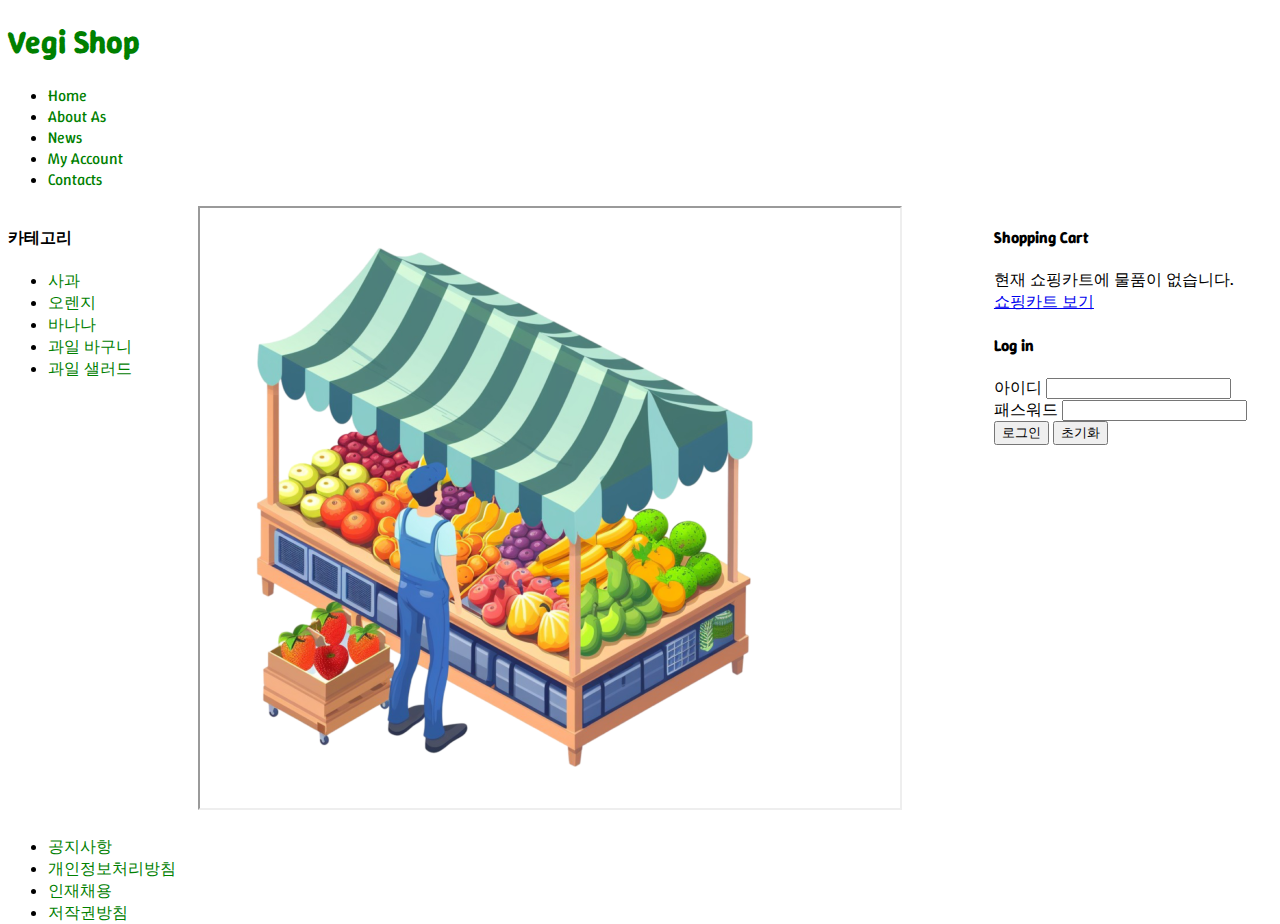
<file: index.html>
<!DOCTYPE html>
<html lang="en">
<head>
    <meta charset="UTF-8">
    <meta name="viewport" content="width=device-width, initial-scale=1.0">
    <title>Vegi Shop</title>
    <link type="text/css" rel="stylesheet" href="mycss.css">
    <link rel="preconnect" href="https://fonts.googleapis.com">
<link rel="preconnect" href="https://fonts.gstatic.com" crossorigin>
<link href="https://fonts.googleapis.com/css2?family=Winky+Rough:ital,wght@0,300..900;1,300..900&display=swap" rel="stylesheet">
</head>
<body>
    <header>
     <h1><a href="#">Vegi Shop</a></h1>
    </header>

    <nav>
    <ul>
        <li><a href="#">Home</a></li>
        <li><a href="#">About As</a></li>
        <li><a href="#">News</a></li>
        <li><a href="#">My Account</a></li>
        <li><a href="#">Contacts</a></li>
    </ul>
    </nav>

    <aside id="left">
     <h4>카테고리</h4>
     <ul>
        <li><a href="apple.html" target="iframe 1">사과</a></li>
        <li><a href="orange.html" target="iframe 1">오렌지</a></li>
        <li><a href="banana.html" target="iframe 1">바나나</a></li>
        <li><a href="basket,.html" target="iframe 1">과일 바구니</a></li>
        <li><a href="salad.html" target="iframe 1">과일 샐러드</a></li>
     </ul>
    </aside>

    <section>
     <iframe name="iframe 1" src="main.html" width="700" height="600">
     </iframe>
    </section>

    <aside id="right">
     <h4>Shopping Cart</h4>
     <div>현재 쇼핑카트에 물품이 없습니다.</div>
     <a href="#">쇼핑카트 보기</a>
    
    <form action="#" method="get">
    <h4>Log in</h4>
    아이디
    <input type="text">
    <br>
    패스워드
    <input type="password">
    <input type="submit" value="로그인">
    <input type="reset" value="초기화">
    </form>
</aside>
    <footer>
    <ul>
      <li><a href="#">공지사항</a></li>
      <li><a href="#">개인정보처리방침</a></li>
      <li><a href="#">인재채용</a></li>
      <li><a href="#">저작권방침</a></li>
    </ul>
    </footer>
</body>
</html>
</file>
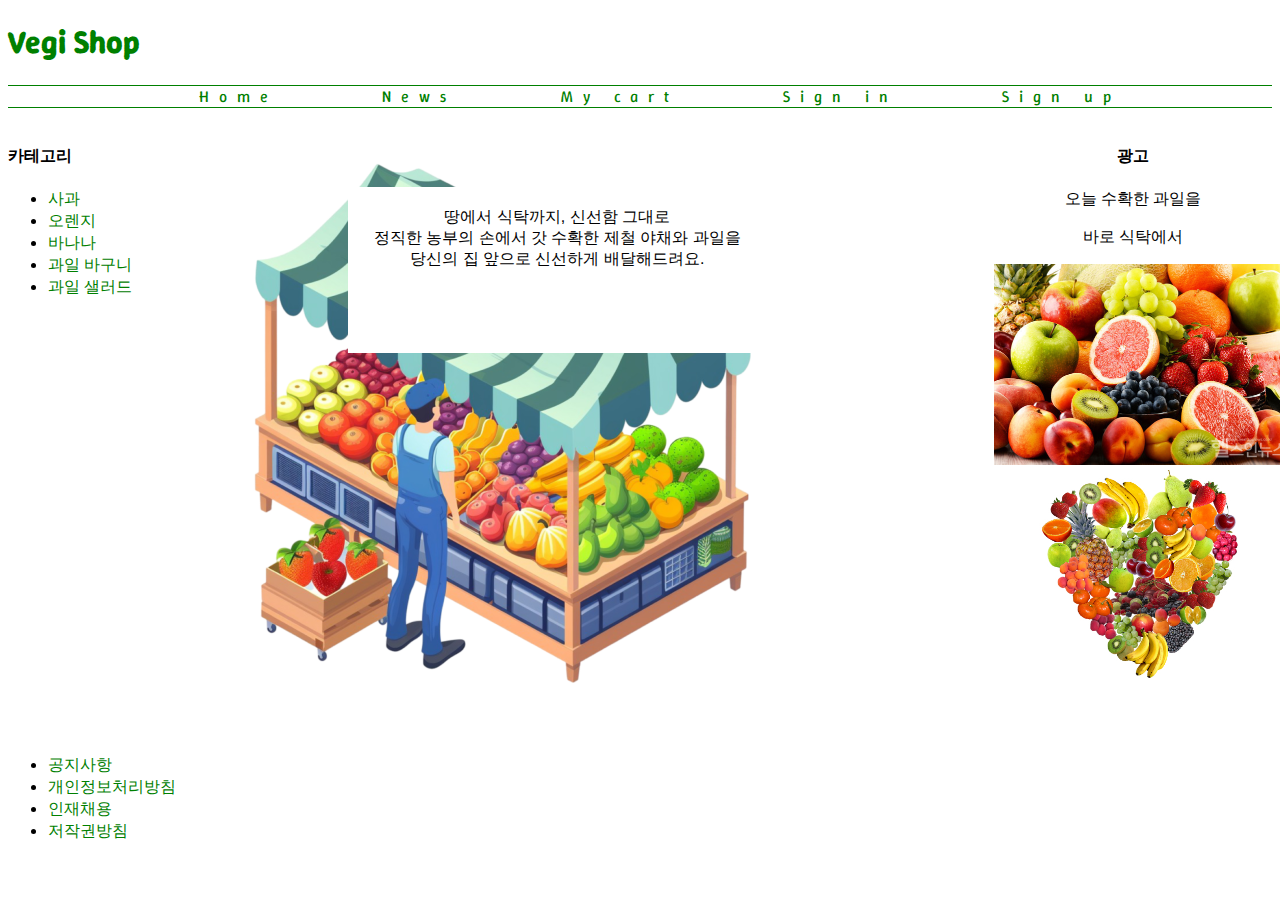
<file: week 6/index.html>
<!DOCTYPE html>
<html lang="en">
<head>
    <meta charset="UTF-8">
    <meta name="viewport" content="width=device-width, initial-scale=1.0">
    <title>Vegi Shop</title>
    <link type="text/css" rel="stylesheet" href="mycss.css">
    <link rel="preconnect" href="https://fonts.googleapis.com">
<link rel="preconnect" href="https://fonts.gstatic.com" crossorigin>
<link href="https://fonts.googleapis.com/css2?family=Winky+Rough:ital,wght@0,300..900;1,300..900&display=swap" rel="stylesheet">
<style>
    #target1 {
         list-style: none;
         text-align: center; 
         border-top: 1px solid green;
         border-bottom: 1px solid green;
    }
    #target1 li{
        display: inline;
        letter-spacing: 10px;
        padding: 50px;
    }
    #target1 li a{
        text-decoration: none;
    }
    #target1 li a:hover{
        background-color:lightgreen;
        color:black;
    }
</style>
</head>
<body>
    <header>
     <h1><a href="#">Vegi Shop</a></h1>
    </header>

    <nav>
    <ul id="target1">
        <li><a href="#">Home</a></li>
        <li><a href="#">News</a></li>
        <li><a href="#">My cart</a></li>
        <li><a href="signin.html" target="_blank">Sign in</a></li>
        <li><a href="#">Sign up</a></li>
    </ul>
    </nav>

    <aside id="left">
     <h4>카테고리</h4>
     <ul id="target2">
        <li><a href="apple.html" target="iframe 1">사과</a></li>
        <li><a href="orange.html" target="iframe 1">오렌지</a></li>
        <li><a href="banana.html" target="iframe 1">바나나</a></li>
        <li><a href="basket,.html" target="iframe 1">과일 바구니</a></li>
        <li><a href="salad.html" target="iframe 1">과일 샐러드</a></li>
     </ul>
    </aside>

    <section>
     <iframe name="iframe 1" src="main.html" width="100%" height="100%" style="border:0px;">
     </iframe>
    </section>

    <aside id="right">
    <h4>광고</h4>
    <p>오늘 수확한 과일을 </p>
    <p>바로 식탁에서</p>
    <img src="add1.jpeg" width="300"><br>
    <img src="add2.jpg" width="300">
</aside>
    <footer>
    <ul>
      <li><a href="#">공지사항</a></li>
      <li><a href="#">개인정보처리방침</a></li>
      <li><a href="#">인재채용</a></li>
      <li><a href="#">저작권방침</a></li>
    </ul>
    </footer>
</body>
</html>
</file>
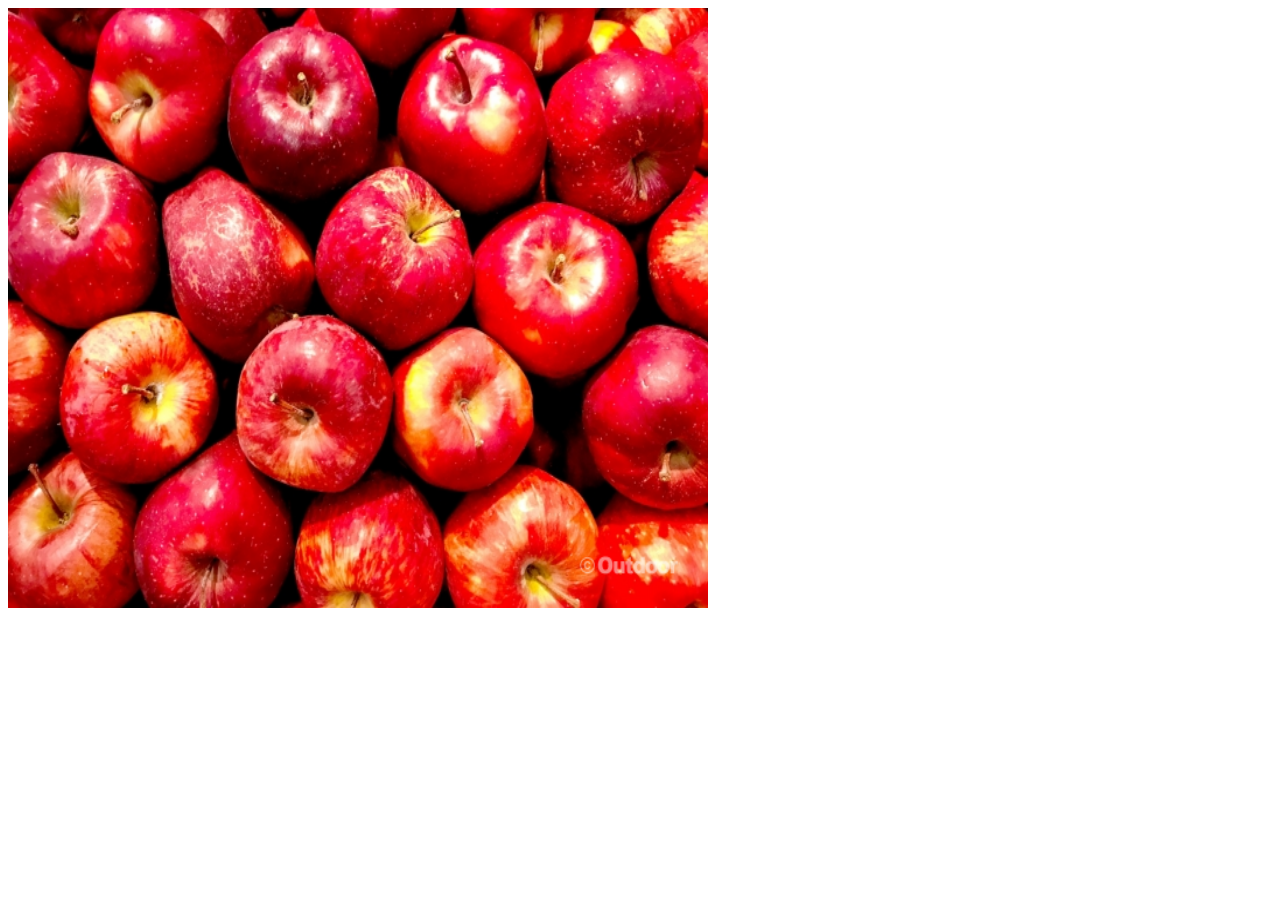
<file: apple.html>
<!DOCTYPE html>
<html lang="en">
<head>
    <meta charset="UTF-8">
    <meta name="viewport" content="width=device-width, initial-scale=1.0">
    <title>Document</title>
    <link type="text/css" rel="stylesheet" href="mycss.css">
</head>
<body>
    <img src="apple.jpg" width="700" height="600" >
</body>
</html>
</file>
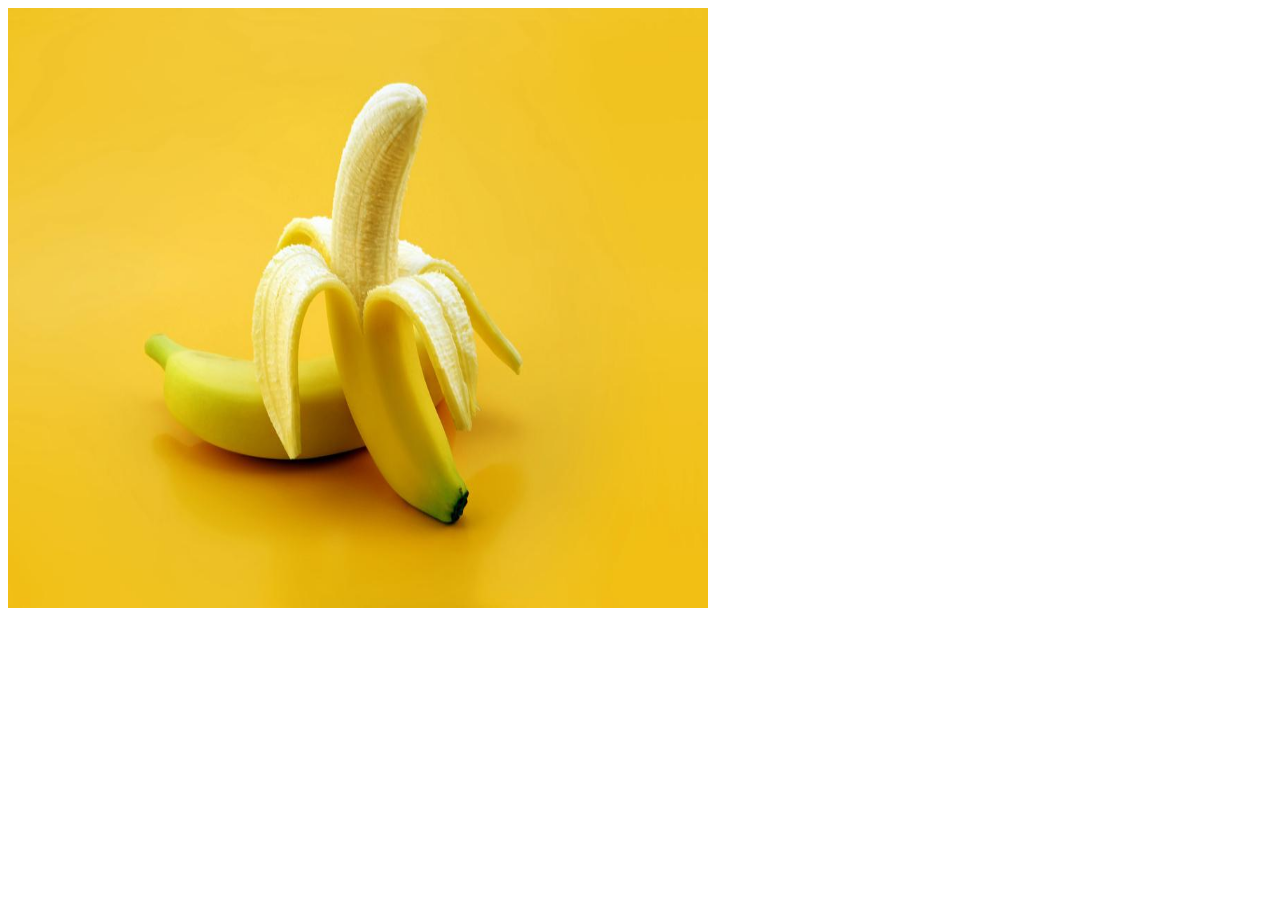
<file: banana.html>
<!DOCTYPE html>
<html lang="en">
<head>
    <meta charset="UTF-8">
    <meta name="viewport" content="width=device-width, initial-scale=1.0">
    <title>Document</title>
    <link type="text/css" rel="stylesheet" href="mycss.css">

</head>
<body>
    <img src="banana.jpg" width="700" height="600">
</body>
</html>
</file>
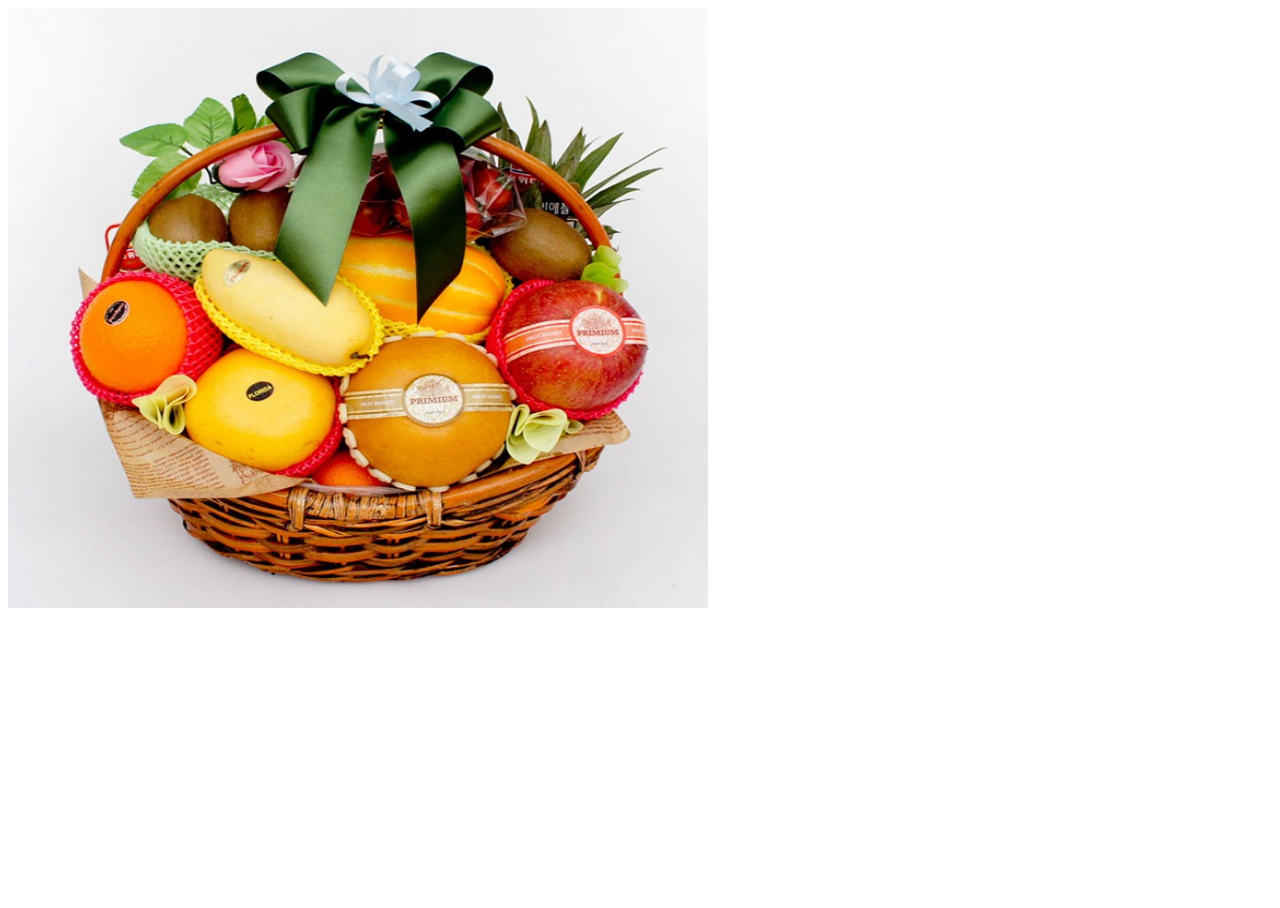
<file: basket,.html>
<!DOCTYPE html>
<html lang="en">
<head>
    <meta charset="UTF-8">
    <meta name="viewport" content="width=device-width, initial-scale=1.0">
    <title>Document</title>
    <link type="text/css" rel="stylesheet" href="mycss.css">
</head>
<body>
    <img src="basket.jpg" width="700" height="600">
</body>
</html>
</file>
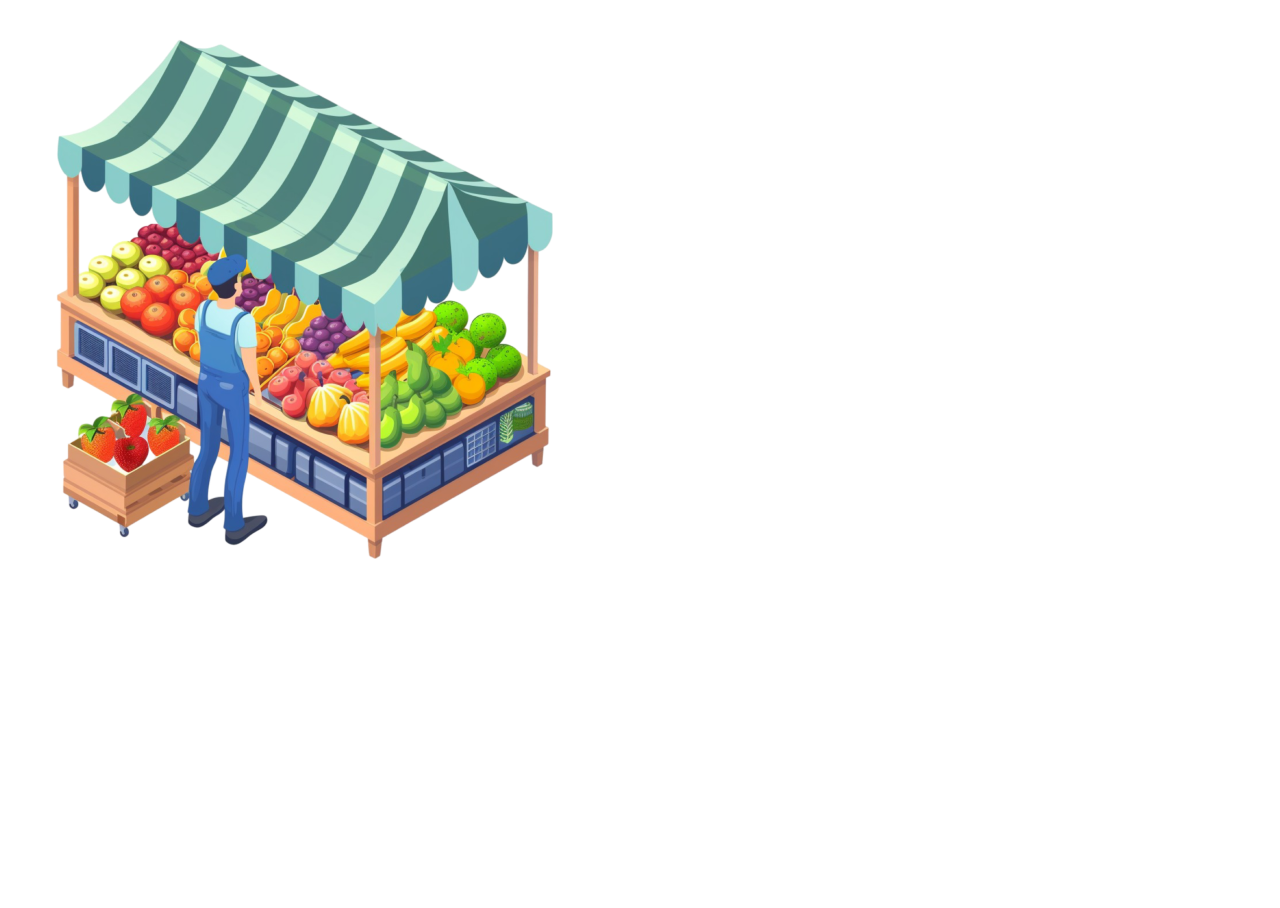
<file: main.html>
<!DOCTYPE html>
<html lang="en">
<head>
    <meta charset="UTF-8">
    <meta name="viewport" content="width=device-width, initial-scale=1.0">
    <title>Document</title>
    <link type="text/css" rel="stylesheet" href="mycss.css">
</head>
<body>
    <img src="main.png" >
</body>
</html>
</file>
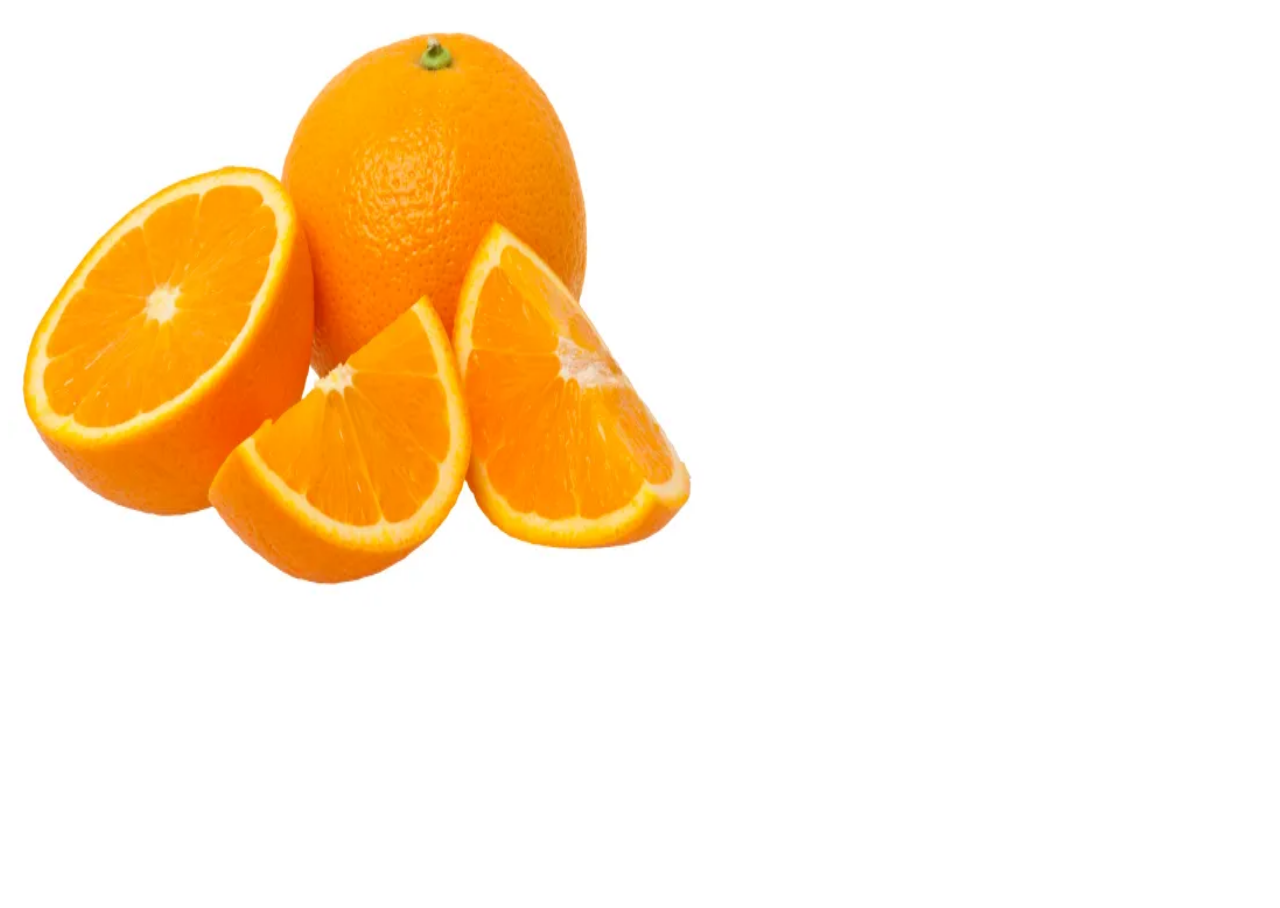
<file: orange.html>
<!DOCTYPE html>
<html lang="en">
<head>
    <meta charset="UTF-8">
    <meta name="viewport" content="width=device-width, initial-scale=1.0">
    <title>Document</title>
    <link type="text/css" rel="stylesheet" href="mycss.css">
</head>
<body>
    <img src="orange.webp" width="700" height="600">
</body>
</html>
</file>
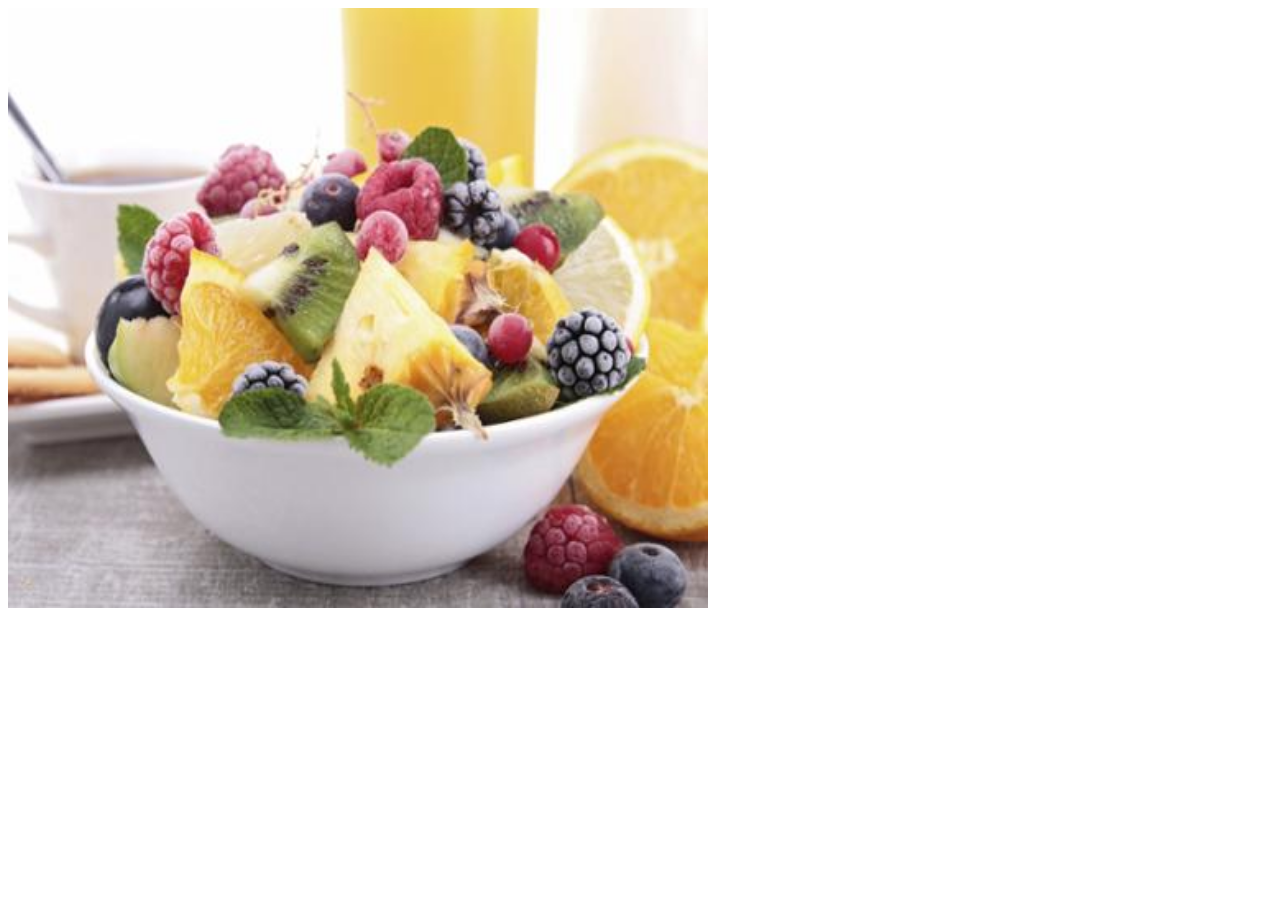
<file: salad.html>
<!DOCTYPE html>
<html lang="en">
<head>
    <meta charset="UTF-8">
    <meta name="viewport" content="width=device-width, initial-scale=1.0">
    <title>Document</title>
    <link type="text/css" rel="stylesheet" href="mycss.css">

</head>
<body>
    <img src="salad.jpeg" width="700" height="600">
</body>
</html>
</file>
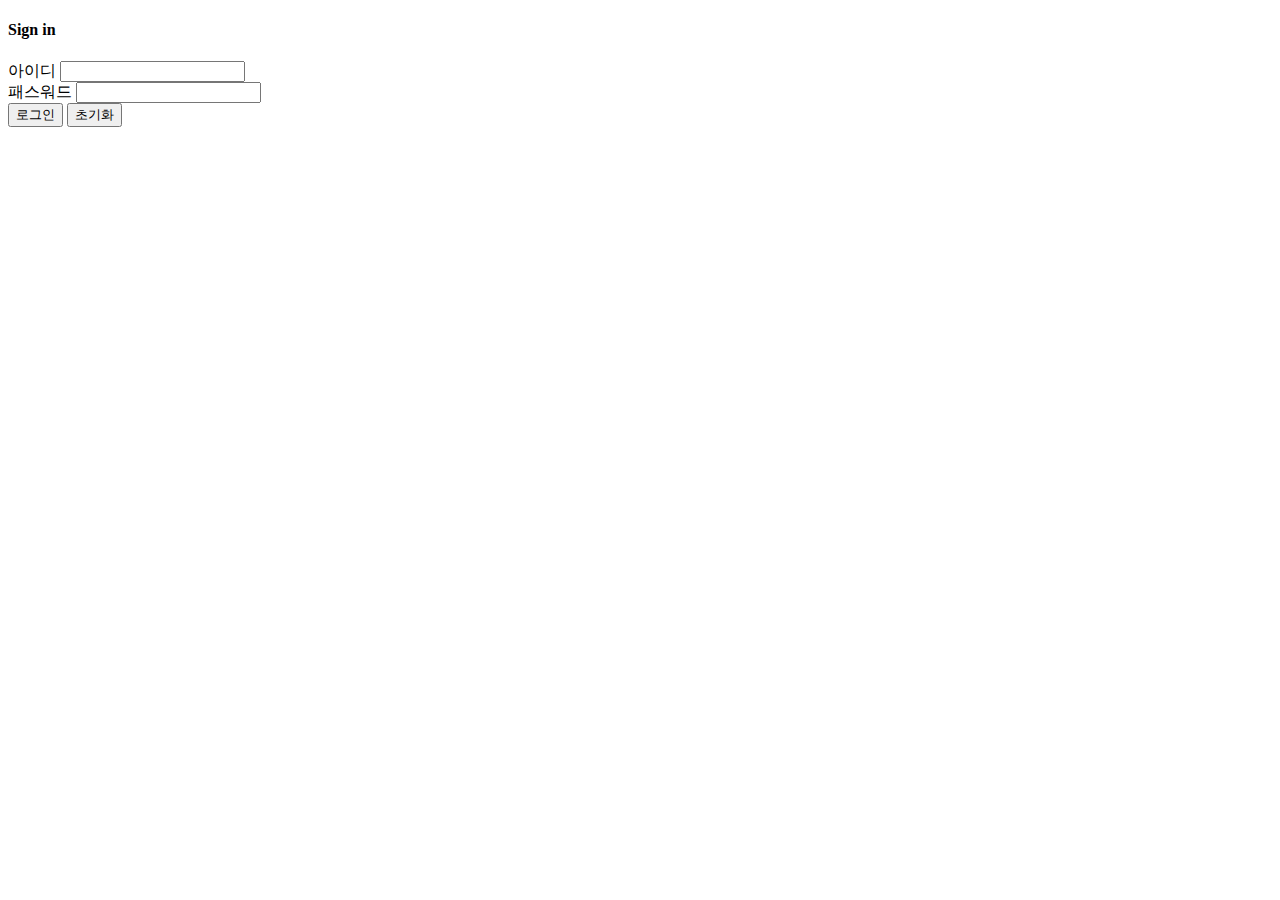
<file: signin.html>
<!DOCTYPE html>
<html lang="en">
<head>
    <meta charset="UTF-8">
    <meta name="viewport" content="width=device-width, initial-scale=1.0">
    <title>Sign in</title>
</head>
<body>
    <form action="#" method="get">
        <h4>Sign in</h4>
        아이디
        <input type="text">
        <br>
        패스워드
        <input type="password"><br>
        <input type="submit" value="로그인">
        <input type="reset" value="초기화">
        </form>
</body>
</html>
</file>
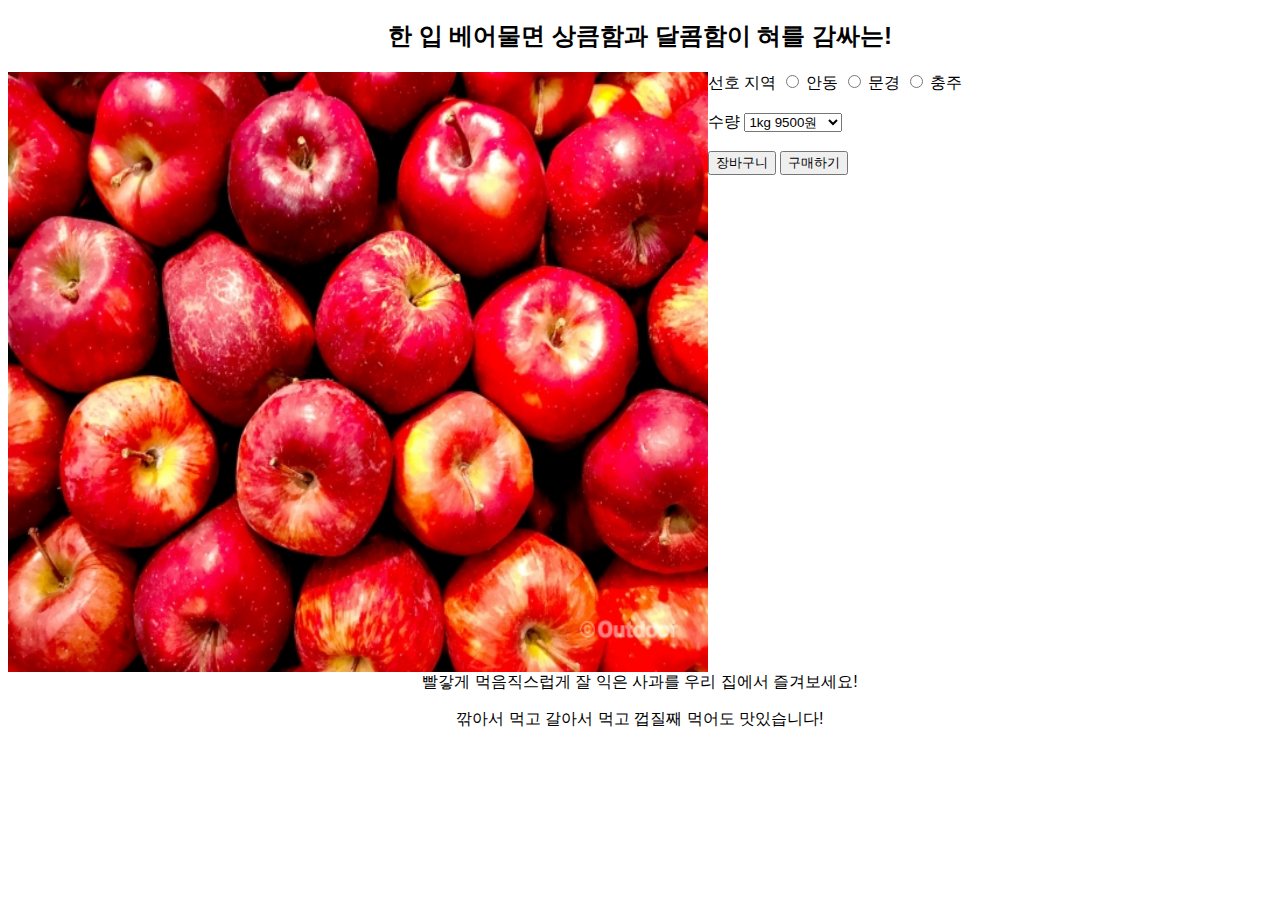
<file: week 6/apple.html>
<!DOCTYPE html>
<html lang="en">
<head>
    <meta charset="UTF-8">
    <meta name="viewport" content="width=device-width, initial-scale=1.0">
    <title>Document</title>
    <link type="text/css" rel="stylesheet" href="mycss.css">
    
</head>
<body>
    <h2 style="text-align: center;"> 한 입 베어물면 상큼함과 달콤함이 혀를 감싸는!</h2>
    <img src="apple.jpg" width="700" height="600" style="float:left">

<div>
    <form>
        선호 지역
        <input type="radio" name="apple" value="안동"> 안동
        <input type="radio" name="apple" value="문경"> 문경
        <input type="radio" name="apple" value="충주"> 충주
        <br><br>
        수량
        <select>
            <option>1kg 9500원</option>
            <option>2kg 12500원</option>
            <option>3kg 14500원</option>
        </select>
        <br><br>
        <input type="button" value="장바구니"> 
        <input type="button" value="구매하기"> 
    </form>
</div>
<div style="clear:both; text-align: center;">
<p> 빨갛게 먹음직스럽게 잘 익은 사과를 우리 집에서 즐겨보세요!</p>
<p> 깎아서 먹고 갈아서 먹고 껍질째 먹어도 맛있습니다!</p>
</div>

</body>
</html>
</file>
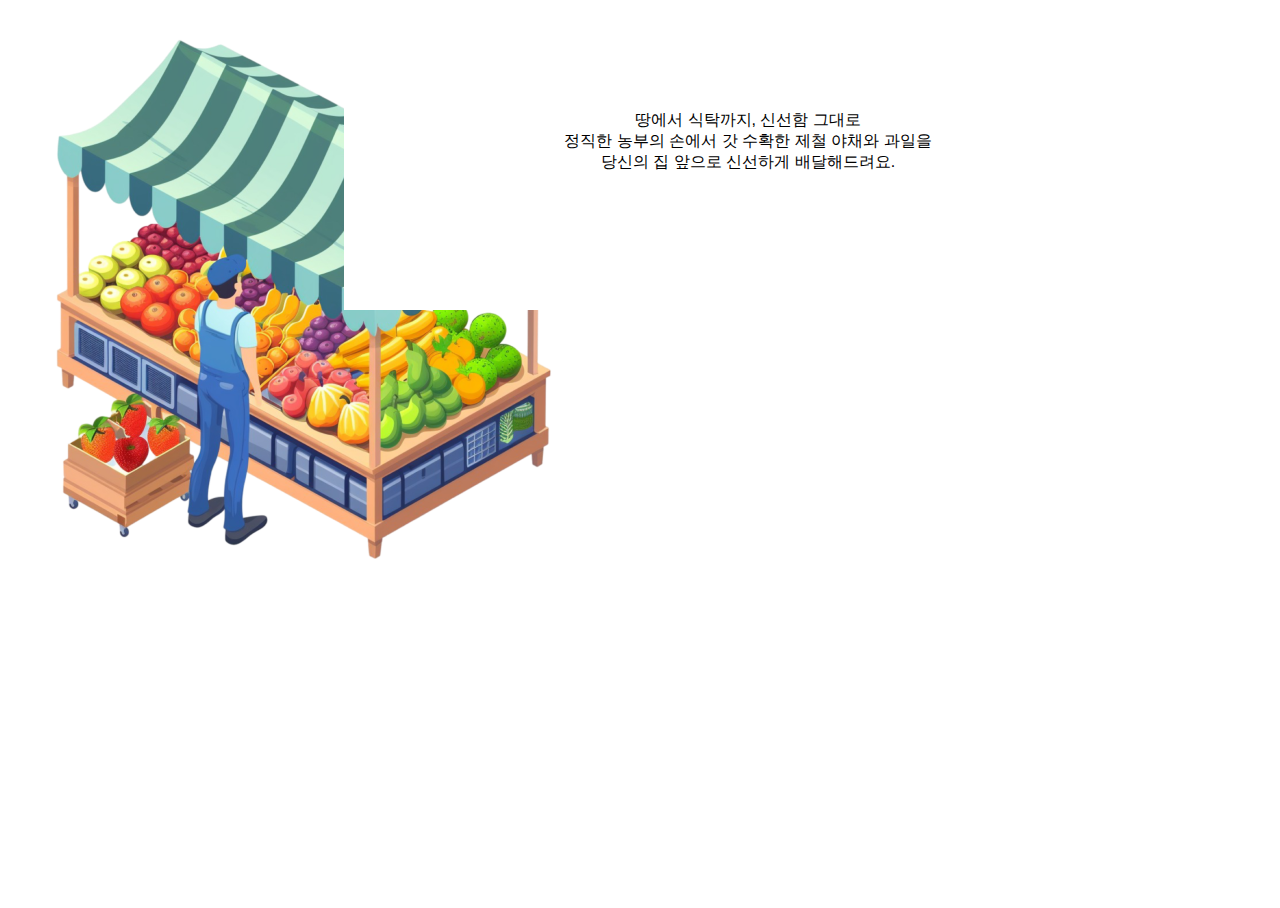
<file: week 6/main.html>
<!DOCTYPE html>
<html lang="en">
<head>
    <meta charset="UTF-8">
    <meta name="viewport" content="width=device-width, initial-scale=1.0">
    <title>Document</title>
    <link type="text/css" rel="stylesheet" href="mycss.css">
</head>
<body>
    <div class="container">
    <img src="main.png" >

    <div class="show">
        땅에서 식탁까지, 신선함 그대로 <br>
        정직한 농부의 손에서 갓 수확한 제철 야채와 과일을<br>
        당신의 집 앞으로 신선하게 배달해드려요.<br>
    </div>
</div>
</body>
</html>
</file>
<file: mycss.css>
html,body{
    height:100%;
   }
   aside#left{
    float:left; 
    width:15%;
    height:40%;
   }
    section{
        float:left;
        width:50%;
        height:70%;
    }
    aside#right{
        float:right;
        width:22%;
        height:70%;
    }
    footer{
        clear:both;
    }
   li > a, h1 > a {
    text-decoration: none;
    color:green;
   }
   body {
    font-family: "Winky Rough", sans-serif;
    
   }
</file>
<file: week 6/mycss.css>
html,body{
    height:100%;
   }
   aside#left{
    float:left; 
    width:15%;
    height:40%;
   }
    section{
        float:left;
        width:50%;
        height:70%;
    }
    aside#right{
        float:right;
        width:22%;
        height:70%;
        text-align: center;
    }
    footer{
        clear:both;
    }
   li > a, h1 > a {
    text-decoration: none;
    color:green;
   }
   body {
    font-family: "Winky Rough", sans-serif;
   }

   .show{
    width:60%;
    height:20%;
    background-color: rgba(255, 255, 255);
    color:black;
    position:absolute;
    top:10%;
    right:10%;  
    text-align: center;
    padding: 20px;
    animation: 6s showText infinite;
}

  @keyframes showText{
    0%{opacity:0;}
    30%{opacity:1;}
    60%{opacity:1;}
    100%{opacity:0;}
}
</file>
